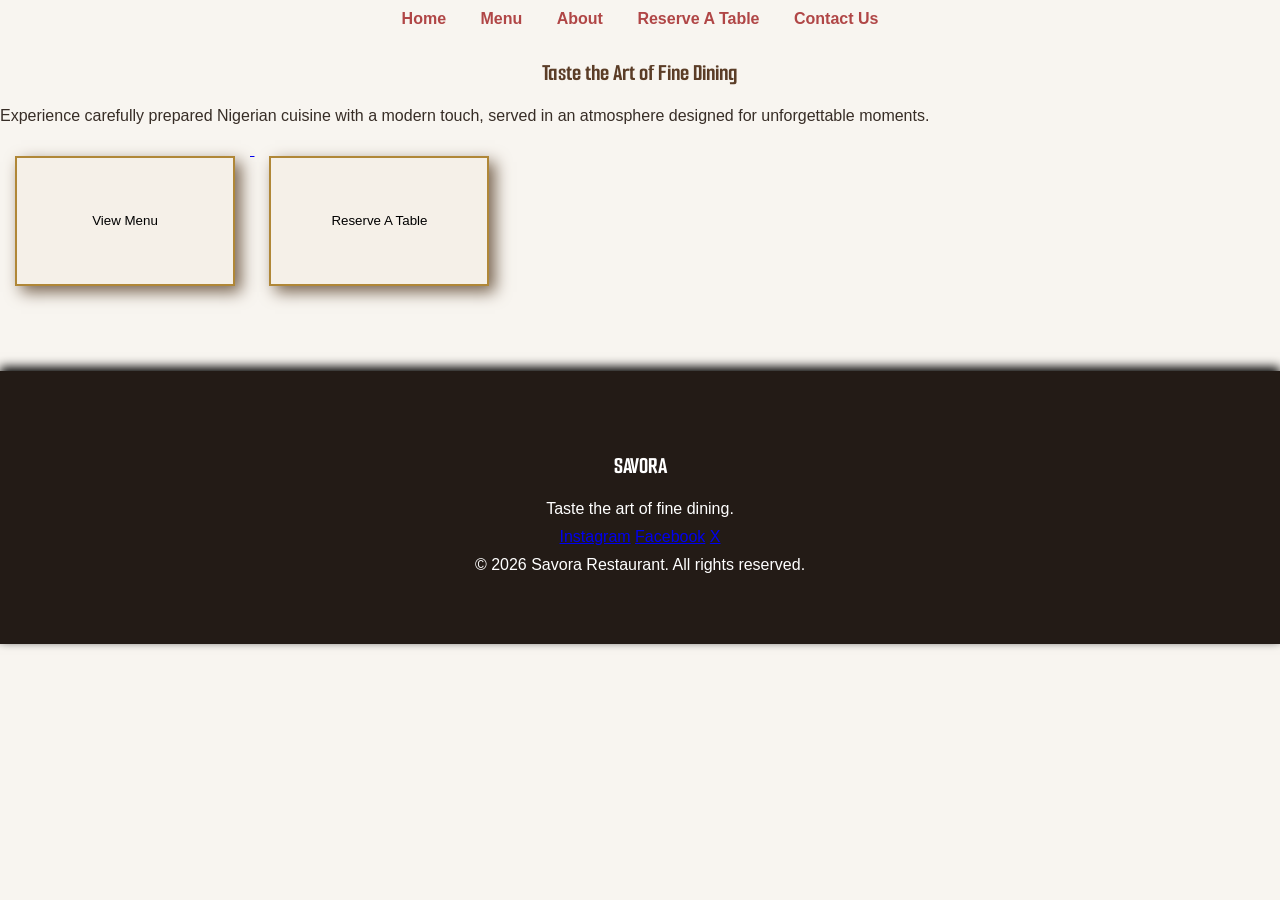
<file: index.html>
<!DOCTYPE html>
<html lang="en">
<head>
    <meta charset="UTF-8">
    <meta name="viewport" content="width=device-width, initial-scale=1.0">
    <link rel="stylesheet" href="./style.css">
    <title>SAVORA 2.0</title>
    <link rel="icon" href="./media/ChatGPT Image Sep 30, 2026, 02_21_00 PM.png">
    <link rel="preconnect" href="https://fonts.googleapis.com">
<link rel="preconnect" href="https://fonts.gstatic.com" crossorigin>
<link href="https://fonts.googleapis.com/css2?family=Roboto+Slab:wght@100..900&family=Smooch+Sans:wght@100..900&display=swap" rel="stylesheet">
</head>
<body>
    <section class="home">
    <nav>
        <a href="/">Home</a>
        <a href="./menu.html">Menu</a>
        <a href="./about.html">About</a>
        <a href="./reservation.html">Reserve A Table</a>
        <a href="./contact.html">Contact Us</a>
    </nav>
    <div>
        <div>
        <h2>
            Taste the Art of Fine Dining 
        </h2>
        </div>

        <div>
            <p>
                Experience carefully prepared Nigerian cuisine with a modern touch, served in an 
atmosphere designed for unforgettable moments. 
            </p>
        </div>
    </div>

<a href="menu.html">
    <button class="feature">View Menu</button>
</a>

<a href="reservation.html">
    <button class="feature">Reserve A Table</button>
</a>
</section>

<footer>
    <h2>SAVORA</h2>

    <p>Taste the art of fine dining.</p>

    <div>
        <a href="#">Instagram</a>
        <a href="#">Facebook</a>
        <a href="#">X</a>
    </div>

    <p>© 2026 Savora Restaurant. All rights reserved.</p>
</footer>

</body>
</html>
</file>
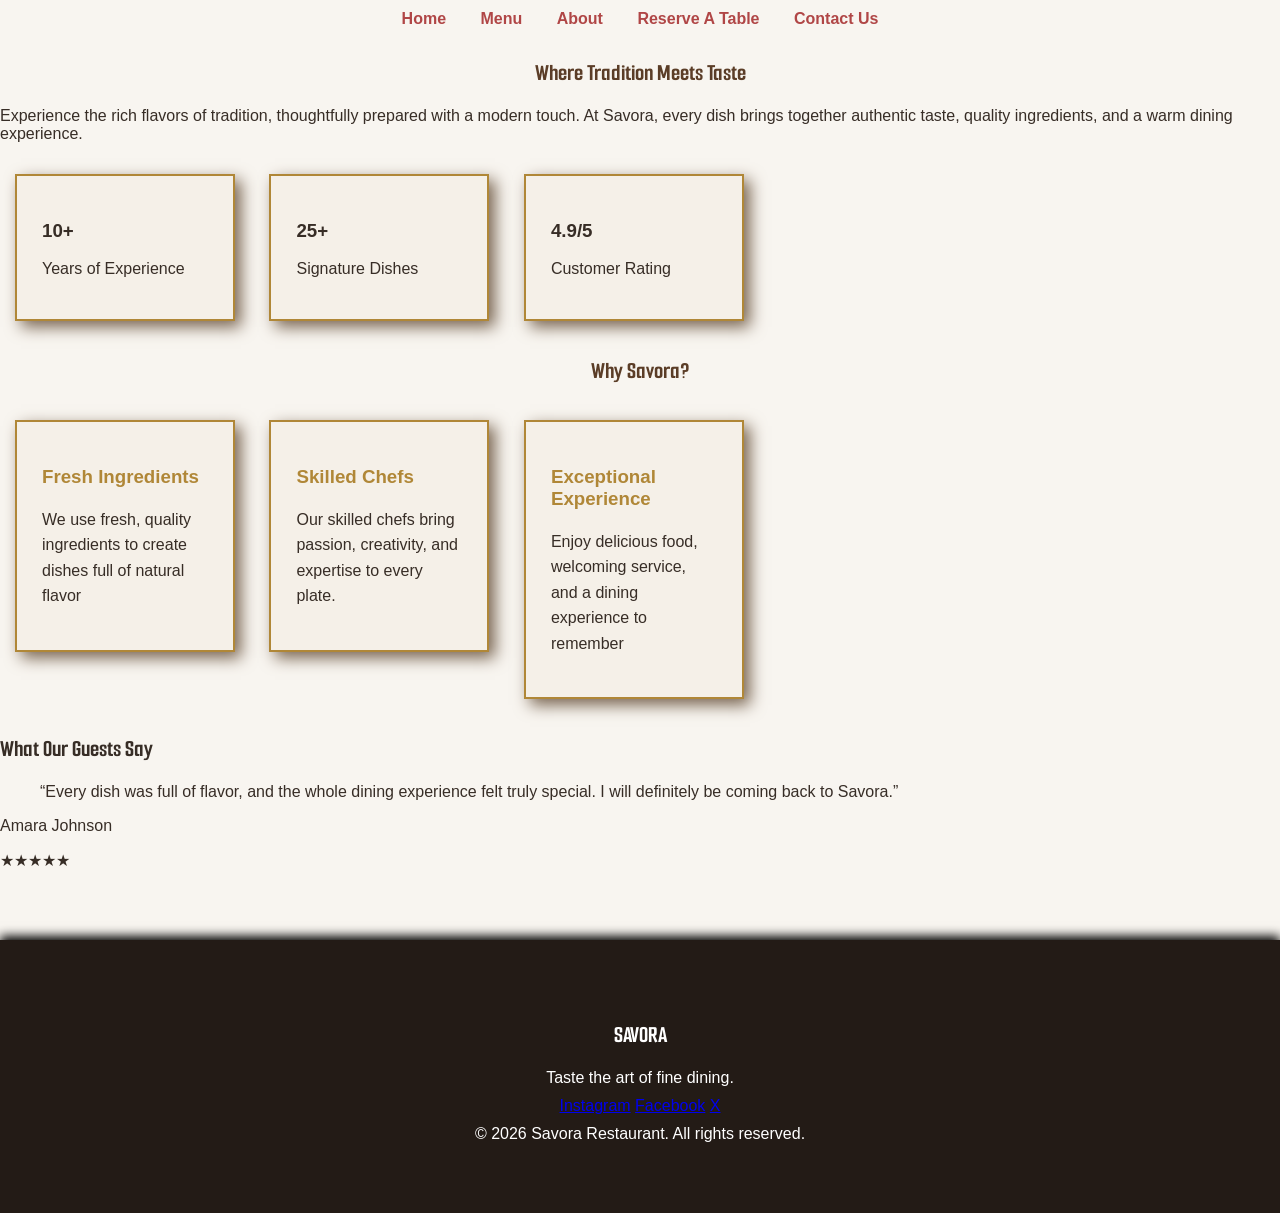
<file: about.html>
<!DOCTYPE html>
<html lang="en">
<head>
    <meta charset="UTF-8">
    <meta name="viewport" content="width=device-width, initial-scale=1.0">
    <link rel="stylesheet" href="./style.css">
    <title>SAVORA 2.0 - About</title>
    <link rel="icon" href="./media/ChatGPT Image Sep 30, 2026, 02_21_00 PM.png">
</head>
<body>
     <nav>
        <a href="/">Home</a>
        <a href="./menu.html">Menu</a>
        <a href="./about.html">About</a>
        <a href="./reservation.html">Reserve A Table</a>
        <a href="./contact.html">Contact Us</a>
    </nav>
    
    <section class="">
        <h2>
            Where Tradition Meets Taste 
        </h2>
        <p>
            Experience the rich flavors of tradition, thoughtfully prepared with a modern touch. At Savora, every dish brings together authentic taste, quality ingredients, and a warm dining experience.
        </p>

        <div class="feature">
        <h3>10+</h3>
        <p>Years of Experience</p>
    </div>

    <div class="feature">
        <h3>25+</h3>
        <p>Signature Dishes</p>
    </div>

    <div class="feature">
        <h3>4.9/5</h3>
        <p>Customer Rating</p>
    </div>
    </section>
    <section>
       <h2> Why Savora?</h2>
       <article class="feature">
        <h3>
            Fresh Ingredients
        </h3>
        <p>
            We use fresh, quality ingredients to create dishes full of natural flavor
        </p>
       </article>
       <article class="feature">
        <h3>
            Skilled Chefs
        </h3>
        <p>
            Our skilled chefs bring passion, creativity, and expertise to every plate.
        </p>
       </article>
       <article class="feature">
        <h3>Exceptional Experience</h3>
        <p>
            Enjoy delicious food, welcoming service, and a dining experience to remember
        </p>
       </article>
    </section>
    <div class="review">
    <h2>What Our Guests Say</h2>

    <blockquote class="quote">
        “Every dish was full of flavor, and the whole dining experience
        felt truly special. I will definitely be coming back to Savora.”
    </blockquote>

    <p class="customer">Amara Johnson</p>

    <p class="stars">★★★★★</p>
    </div>
    <footer>
    <h2>SAVORA</h2>

    <p>Taste the art of fine dining.</p>

    <div>
        <a href="#">Instagram</a>
        <a href="#">Facebook</a>
        <a href="#">X</a>
    </div>

    <p>© 2026 Savora Restaurant. All rights reserved.</p>
</footer>
</body>
</html>
</file>
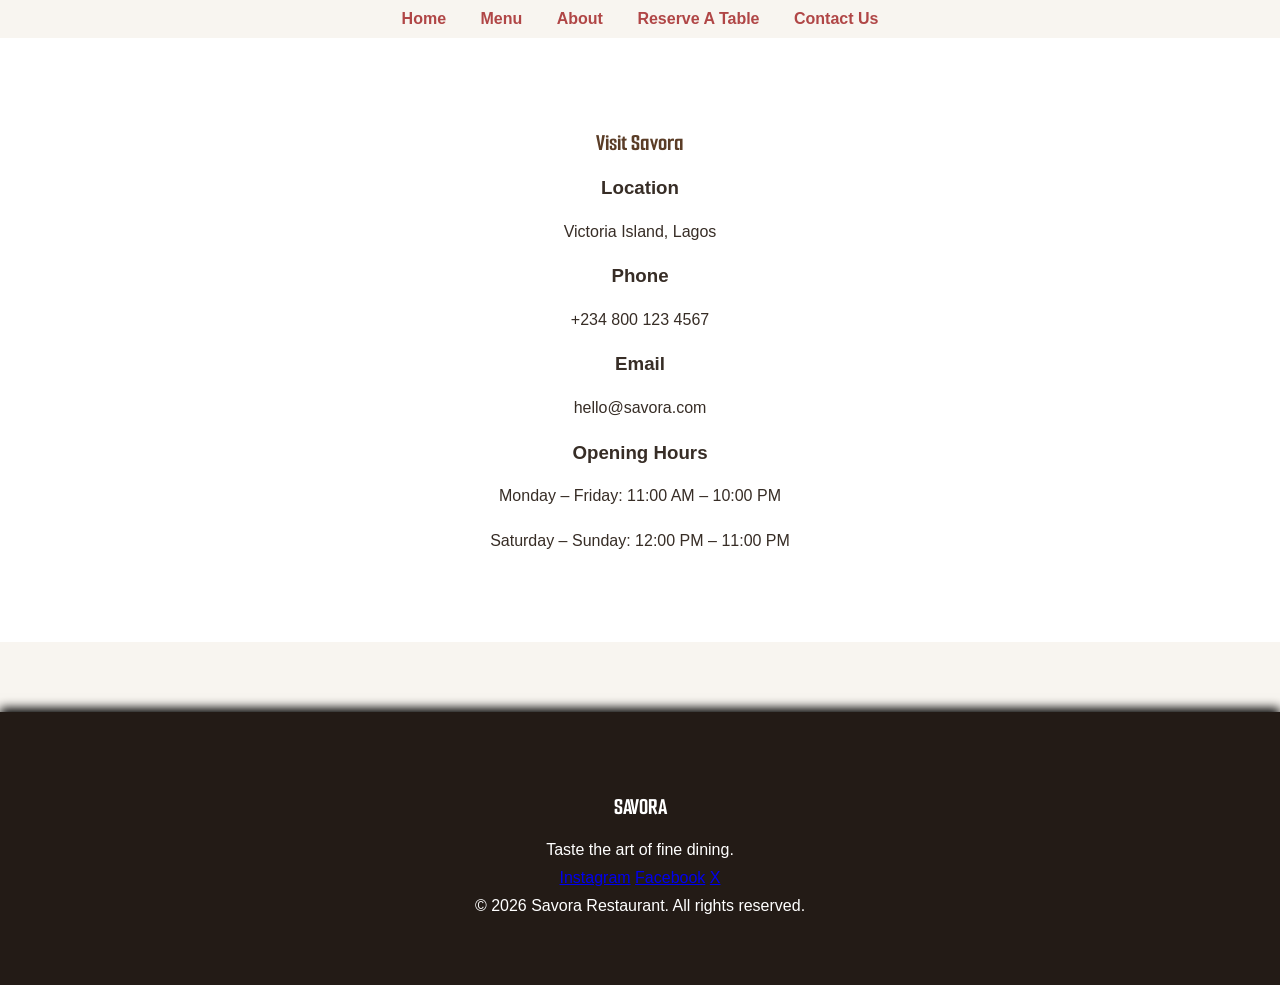
<file: contact.html>
<!DOCTYPE html>
<html lang="en">
<head>
    <meta charset="UTF-8">
    <meta name="viewport" content="width=device-width, initial-scale=1.0">
    <link rel="stylesheet" href="./style.css">
    <title>SAVORA 2.0 - Contact Us</title>
    <link rel="icon" href="./media/ChatGPT Image Sep 30, 2026, 02_21_00 PM.png">
</head>
<body>
     <nav>
        <a href="/">Home</a>
        <a href="./menu.html">Menu</a>
        <a href="./about.html">About</a>
        <a href="./reservation.html">Reserve A Table</a>
        <a href="./contact.html">Contact Us</a>
    </nav>
    <section id="contact">
    <h2>Visit Savora</h2>

    <h3>Location</h3>
    <p>Victoria Island, Lagos</p>

    <h3>Phone</h3>
    <p>+234 800 123 4567</p>

    <h3>Email</h3>
    <p>hello@savora.com</p>

    <h3>Opening Hours</h3>
    <p>Monday – Friday: 11:00 AM – 10:00 PM</p>
    <p>Saturday – Sunday: 12:00 PM – 11:00 PM</p>
</section>
<footer>
    <h2>SAVORA</h2>

    <p>Taste the art of fine dining.</p>

    <div>
        <a href="#">Instagram</a>
        <a href="#">Facebook</a>
        <a href="#">X</a>
    </div>

    <p>© 2026 Savora Restaurant. All rights reserved.</p>
</footer>
</body>
</html>
</file>
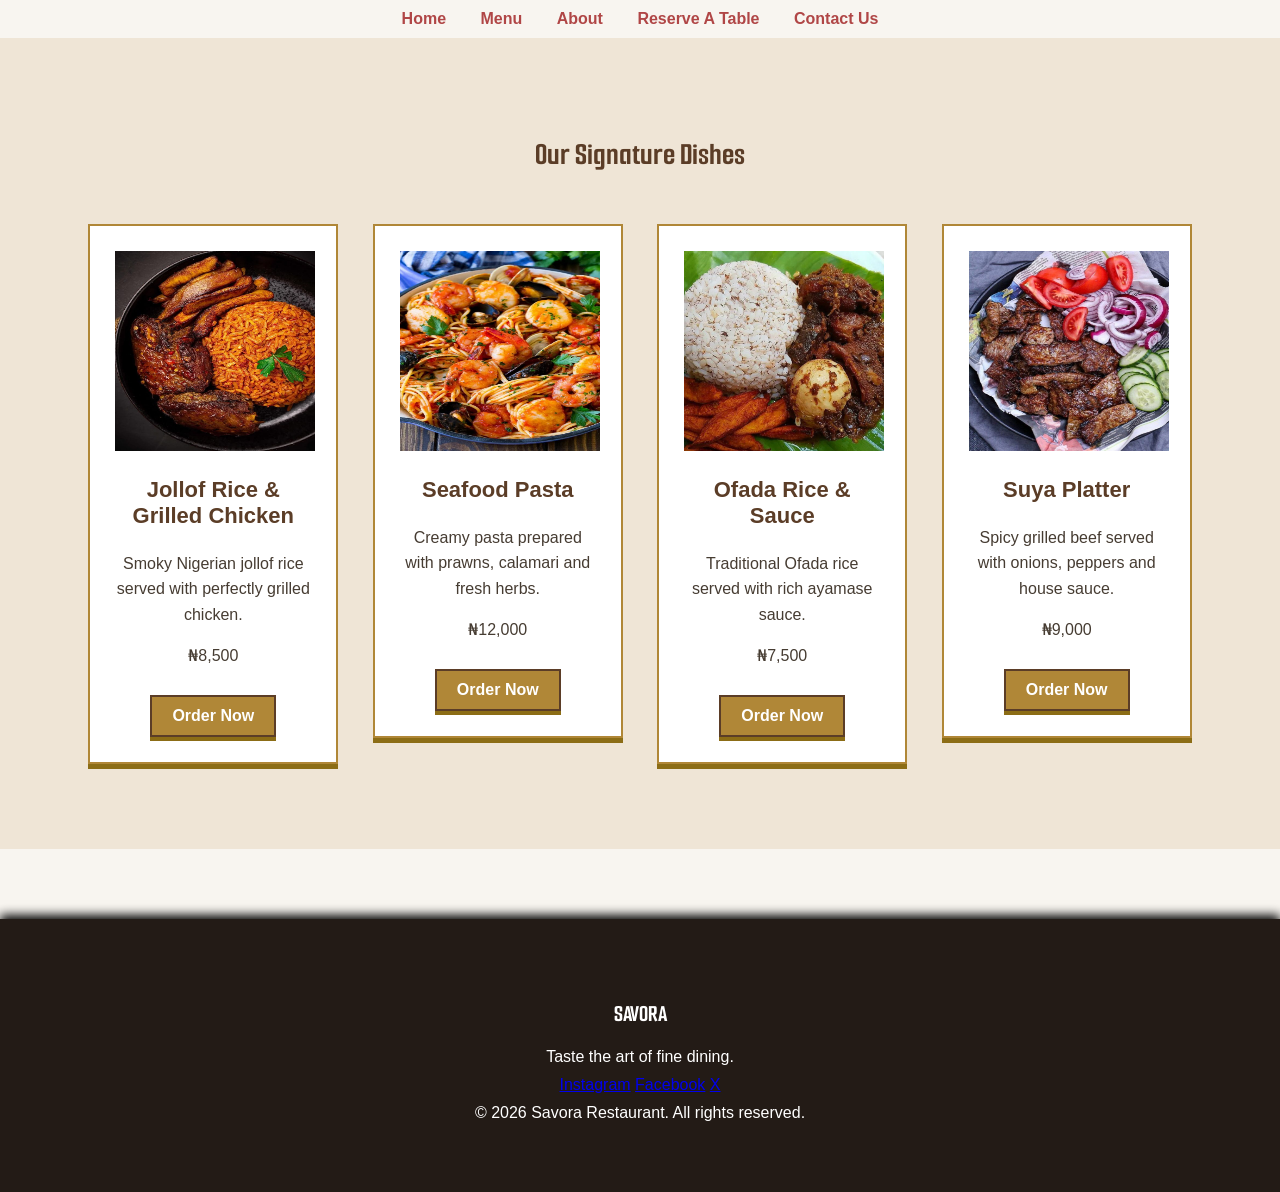
<file: menu.html>
<!DOCTYPE html>
<html lang="en">
<head>
    <meta charset="UTF-8">
    <meta name="viewport" content="width=device-width, initial-scale=1.0">
    <link rel="stylesheet" href="./style.css">
    <title>SAVORA 2.0 - Menu</title>
    <link rel="icon" href="./media/ChatGPT Image Sep 30, 2026, 02_21_00 PM.png">
</head>
<body>
     <nav>
        <a href="/">Home</a>
        <a href="./menu.html">Menu</a>
        <a href="./about.html">About</a>
        <a href="./reservation.html">Reserve A Table</a>
        <a href="./contact.html">Contact Us</a>
    </nav>
    <section id="menu">
    <h2>Our Signature Dishes</h2>

    <div class="card">
        <img src="./media/jollof rice.png" alt="Jollof Rice & Grilled Chicken" width="200px" height="200px">
        <h3>Jollof Rice & Grilled Chicken</h3>
        <p>Smoky Nigerian jollof rice served with perfectly grilled chicken.</p>
        <p class="price">₦8,500</p>
        <a href="#">Order Now</a>
    </div>

    <div class="card">
        <img src="./media/pasta.png" alt="Seafood Pasta"  width="200px" height="200px">
        <h3>Seafood Pasta</h3>
        <p>Creamy pasta prepared with prawns, calamari and fresh herbs.</p>
        <p class="price">₦12,000</p>
        <a href="#">Order Now</a>
    </div>

    <div class="card">
        <img src="./media/ofada rice.png" alt="Ofada Rice & Sauce"  width="200px" height="200px">
        <h3>Ofada Rice & Sauce</h3>
        <p>Traditional Ofada rice served with rich ayamase sauce.</p>
        <p class="price">₦7,500</p>
        <a href="#">Order Now</a>
    </div>

    <div class="card">
        <img src="./media/suya platter.png" alt="Suya Platter"  width="200px" height="200px">
        <h3>Suya Platter</h3>
        <p>Spicy grilled beef served with onions, peppers and house sauce.</p>
        <p class="price">₦9,000</p>
        <a href="#">Order Now</a>
    </div>
</section>
<footer>
    <h2>SAVORA</h2>

    <p>Taste the art of fine dining.</p>

    <div>
        <a href="#">Instagram</a>
        <a href="#">Facebook</a>
        <a href="#">X</a>
    </div>

    <p>© 2026 Savora Restaurant. All rights reserved.</p>
</footer>
</body>
</html>
</file>
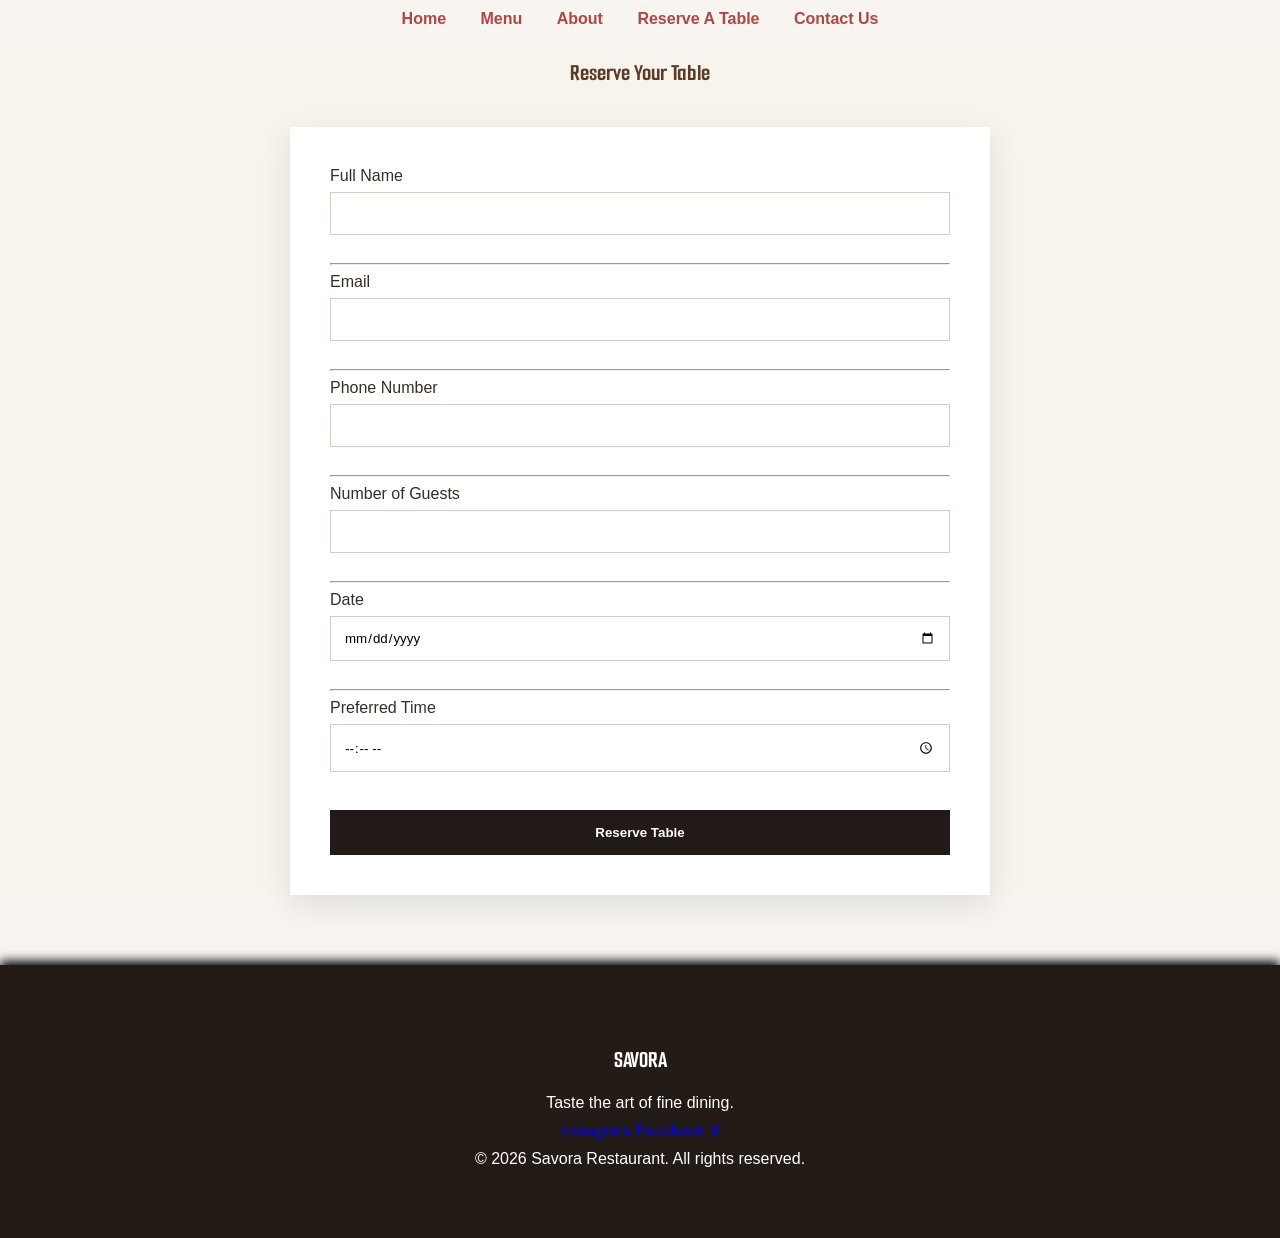
<file: reservation.html>
<!DOCTYPE html>
<html lang="en">
<head>
    <meta charset="UTF-8">
    <meta name="viewport" content="width=device-width, initial-scale=1.0">
    <link rel="stylesheet" href="./style.css">
    <title>SAVORA 2.0 - Reserve A Table</title>
    <link rel="icon" href="./media/ChatGPT Image Sep 30, 2026, 02_21_00 PM.png">
</head>
<body>
     <nav>
        <a href="/">Home</a>
        <a href="./menu.html">Menu</a>
        <a href="./about.html">About</a>
        <a href="./reservation.html">Reserve A Table</a>
        <a href="./contact.html">Contact Us</a>
    </nav>
    
<section id="reservation">
    <h2>Reserve Your Table</h2>

    <form>
        <label for="name">Full Name</label>
        <input type="text" id="name" name="name" required> <br>
<hr>
        <label for="email">Email</label>
        <input type="email" id="email" name="email" required> <br>
<hr>
        <label for="phone">Phone Number</label>
        <input type="tel" id="phone" name="phone" required> <br>
<hr>
        <label for="guests">Number of Guests</label>
        <input type="number" id="guests" name="guests" min="1" required> <br>
<hr>
        <label for="date">Date</label>
        <input type="date" id="date" name="date" required> <br>
<hr>
        <label for="time">Preferred Time</label>
        <input type="time" id="time" name="time" required> <br>
<br>
        <button type="submit">Reserve Table</button>
    </form>
</section>
<footer>
    <h2>SAVORA</h2>

    <p>Taste the art of fine dining.</p>

    <div>
        <a href="#">Instagram</a>
        <a href="#">Facebook</a>
        <a href="#">X</a>
    </div>

    <p>© 2026 Savora Restaurant. All rights reserved.</p>
</footer>
</body>
</html>
</file>
<file: style.css>
@import url('https://fonts.googleapis.com/css2?family=Roboto+Slab:wght@100..900&family=Smooch+Sans:wght@100..900&display=swap');

* {
    box-sizing: border-box;
}
h2 {
    font-family: "Smooch Sans", sans-serif;
}
body {
    margin: 0;
    padding: 0;
    font-family: Arial, sans-serif;
    background-color: rgb(248, 245, 240);
    color: rgb(55, 45, 38);
}

header {
    background-color: rgb(35, 27, 22);
    padding: 20px 40px;
    box-shadow: 0 4px 10px rgb(0, 0, 0);
}

header h1 {
    color: rgb(218, 174, 76);
    text-align: center;
    margin: 5px;
}

nav {
    text-align: center;
    padding: 10px;
}

nav a {
    color: rgb(176, 70, 70);
    text-decoration: none;
    margin: 0 15px;
    font-weight: bold;
}

nav a:hover {
    color: rgb(218, 174, 76);
}

#home {
    background-color: rgb(91, 61, 39);
    color: rgb(255, 255, 255);
    text-align: center;
    padding: 100px 40px;
    box-shadow: 0 5px 15px rgb(0, 0, 0);
}

#home h1 {
    font-size: 50px;
    margin: 10px;
    text-shadow: 3px 3px 5px rgb(0, 0, 0);
}

#home p {
    font-size: 20px;
    line-height: 1.6;
}

#home a,
#home button {
    display: inline-block;
    background-color: rgb(176, 135, 55);
    color: rgb(177, 111, 91);
    padding: 14px 25px;
    margin: 15px 8px;
    border: 2px solid rgb(218, 174, 76);
    box-shadow: 4px 4px 10px rgb(0, 0, 0);
    font-weight: bold;
    text-decoration: none;
}

#about {
    background-color: rgb(255, 255, 255);
    padding: 70px 40px;
    text-align: center;
}

#about h2 {
    color: rgb(91, 61, 39);
    font-size: 32px;
    margin-bottom: 35px;
}

#about p {
    line-height: 1.7;
}

.feature {
    display: inline-block;
    width: 220px;
    min-height: 130px;
    padding: 25px;
    margin: 15px;
    background-color: rgb(245, 240, 232);
    border: 2px solid rgb(176, 135, 55);
    box-shadow: 6px 6px 15px rgb(120, 100, 80);
    vertical-align: top;
}

.feature div h3 {
    color: rgb(176, 135, 55);
    font-size: 20px;
}
#menu {
    background-color: rgb(239, 229, 214);
    padding: 70px 40px;
    text-align: center;
}

#menu h2 {
    color: rgb(91, 61, 39);
    font-size: 32px;
    margin-bottom: 35px;
}

#menu div {
    display: inline-block;
    width: 250px;
    min-height: 240px;
    padding: 25px;
    margin: 15px;
    background-color: rgb(255, 255, 255);
    border: 2px solid rgb(176, 135, 55);
    box-shadow: 0 5px 0 rgb(140, 109, 22);
    vertical-align: top;
}

#menu div h3 {
    color: rgb(91, 61, 39);
    font-size: 22px;
}

#menu div p {
    color: rgb(70, 60, 50);
    line-height: 1.6;
}

#menu div a {
    display: inline-block;
    background-color: rgb(176, 135, 55);
    color: rgb(255, 255, 255);
    padding: 10px 20px;
    margin-top: 10px;
    border: 2px solid rgb(91, 61, 39);
    box-shadow: 0 4px 0 rgb(140, 109, 22);
    font-weight: bold;
    text-decoration: none;
}

section h2 {
    text-align: center;
    color: rgb(91, 61, 39);
}

section article {
    display: inline-block;
    width: 260px;
    min-height: 180px;
    padding: 25px;
    margin: 15px;
    background-color: rgb(255, 255, 255);
    border: 2px solid rgb(176, 135, 55);
    box-shadow: 6px 6px 15px rgb(120, 100, 80);
    vertical-align: top;
}

section article h3 {
    color: rgb(176, 135, 55);
}

section article p {
    line-height: 1.6;
}

/* RESERVATION */

#reservation {
    background-color: #f8f3eb;
}

#reservation form {
    max-width: 700px;
    margin: 40px auto 0;
    padding: 40px;
    background-color: #ffffff;
    box-shadow: 0 10px 30px rgba(0, 0, 0, 0.1);
}

#reservation label {
    display: block;
    margin-bottom: 7px;
    font-weight: 500;
}

#reservation input {
    width: 100%;
    padding: 13px;
    margin-bottom: 20px;
    border: 1px solid #d6cec5;
    font-family: 'Poppins', sans-serif;
    outline: none;
}

#reservation input:focus {
    border-color: #d4af37;
}

#reservation button {
    width: 100%;
    padding: 14px;
    background-color: #211a16;
    color: #ffffff;
    border: 1px solid #211a16;
    font-family: 'Poppins', sans-serif;
    font-weight: 600;
    cursor: pointer;
}

#reservation button:hover {
    background-color: #d4af37;
    color: #211a16;
}
#contact {
    background-color: rgb(255, 255, 255);
    padding: 70px 40px;
    text-align: center;
}

#contact p {
    line-height: 1.8;
}

footer {
    background-color: rgb(35, 27, 22);
    color: rgb(255, 255, 255);
    padding: 60px 40px;
    margin-top: 70px;
    text-align: center;
    box-shadow: 0 -4px 10px rgb(0, 0, 0);
}

footer p {
    margin: 10px;
}
</file>
